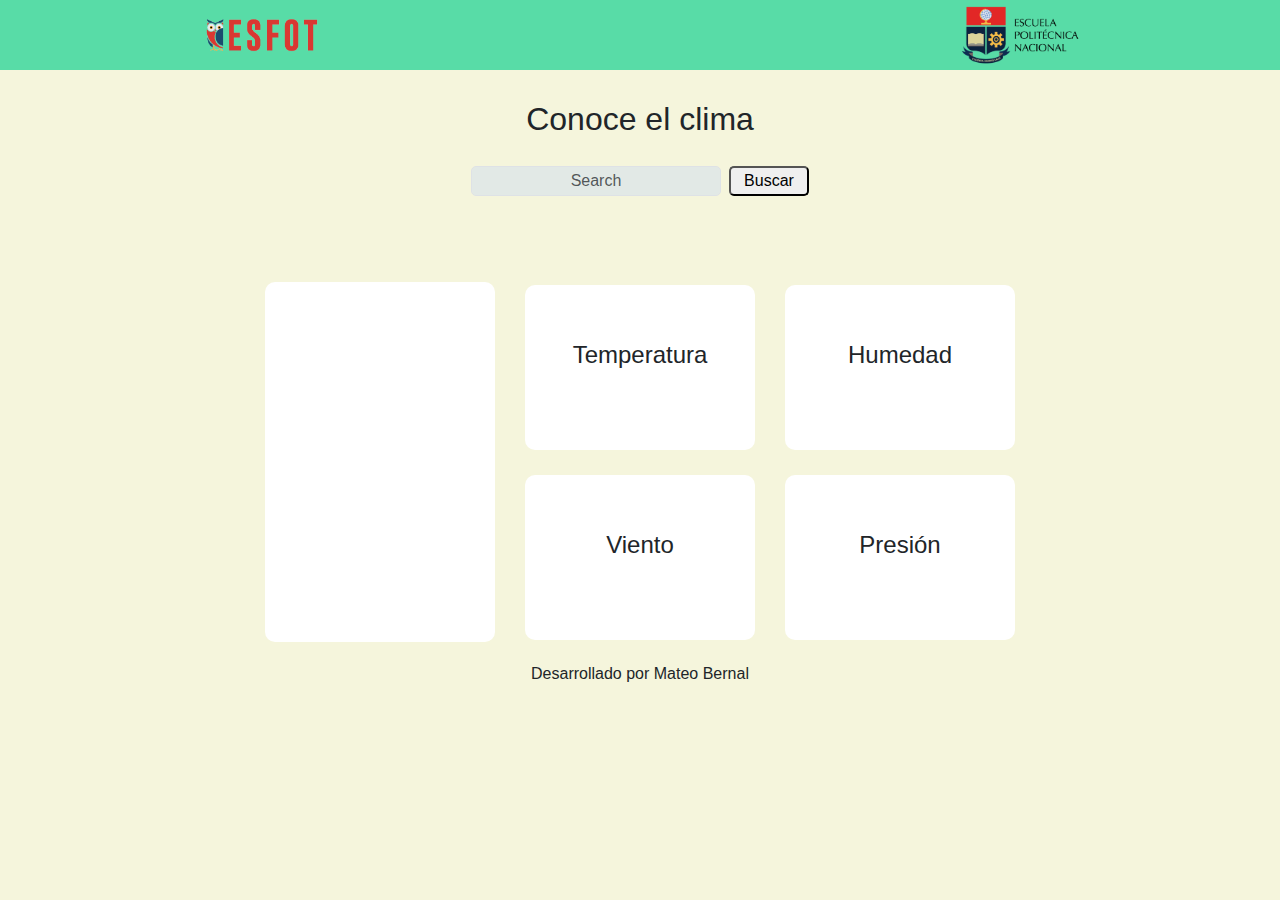
<file: index.html>
<!DOCTYPE html>
<html lang="en">
<head>
    <meta charset="UTF-8">
    <meta name="viewport" content="width=device-width, initial-scale=1.0">
    <title> App Climatica</title>
    <link href="https://cdn.jsdelivr.net/npm/bootstrap@5.3.3/dist/css/bootstrap.min.css" rel="stylesheet" integrity="sha384-QWTKZyjpPEjISv5WaRU9OFeRpok6YctnYmDr5pNlyT2bRjXh0JMhjY6hW+ALEwIH" crossorigin="anonymous">
    <link rel="stylesheet" href="../styles/style.css">
    <link rel="icon" href="/images/logo/weather_3322072.png" type="image/x-icon">
    <link rel="stylesheet" href="https://cdnjs.cloudflare.com/ajax/libs/font-awesome/6.6.0/css/all.min.css" integrity="sha512-Kc323vGBEqzTmouAECnVceyQqyqdsSiqLQISBL29aUW4U/M7pSPA/gEUZQqv1cwx4OnYxTxve5UMg5GT6L4JJg==" crossorigin="anonymous" referrerpolicy="no-referrer" />
</head>
<body>
    <section>
        <nav class="place-logo">
            <ul class="logos-university">
                <li>
                    <img class="logo" src="./images/logo_esfot.png" alt="">
                </li>
                <li class="logo-two">
                    <img class="logo" src="./images/Logo_EPN.png" alt="">
                </li>
            </ul>
        </nav>
    </section>
    <section>
        <div class="place-busqueda">
            <h2 class="title-app">Conoce el clima</h2>
            <div class="barra">
                <input id='city' class="form-control me-2"placeholder="Search" aria-label="Search">
                <button type="submit" class="buton-barra" id="buscar-city">Buscar</button>
            </div>
            <p id="error"></p>
        </div>
    </section>
    <section>
        <div class="place-dates">
            <div class="imagen-clima">
                <h3 id="name-city"></h3>
                <div class="lugar-icono" id="icono">
                    
                </div>
                <p id="estado-clima"></p>
            </div>
            <div class="temperature">
                <h4><i class="fa-solid fa-temperature-high fa-xl" style="color: #000000;"></i> Temperatura</h4>
                <div class="value-img">
                    <p id='temperatura' class="valor"></p>
                </div>
            </div>
            <div class="humedad">
                <h4><i class="fa-solid fa-droplet fa-xl"></i> Humedad</h4>
                <div class="value-img">
                    <p id='humedad'class="valor"></p>
                </div>
            </div>
            <div class="viento">
                <h4><i class="fa-solid fa-wind fa-xl"></i> Viento</h4>
                <div class="value-img">
                    <p id="viento" class="valor"></p>
                </div>
            </div>
            <div class="pressure">
                <h4><i class="fa-solid fa-cloud fa-xl"></i>  Presión</h4>
                <div class="value-img">
                    <p id='presion' class="valor"></p>
                </div>
            </div>
        </div>
    </section>
    <script src="./accions/api_clima.js"></script>
</body>
<footer>
    <p class="copyright">Desarrollado por Mateo Bernal</p>
</footer>
</html>
</file>
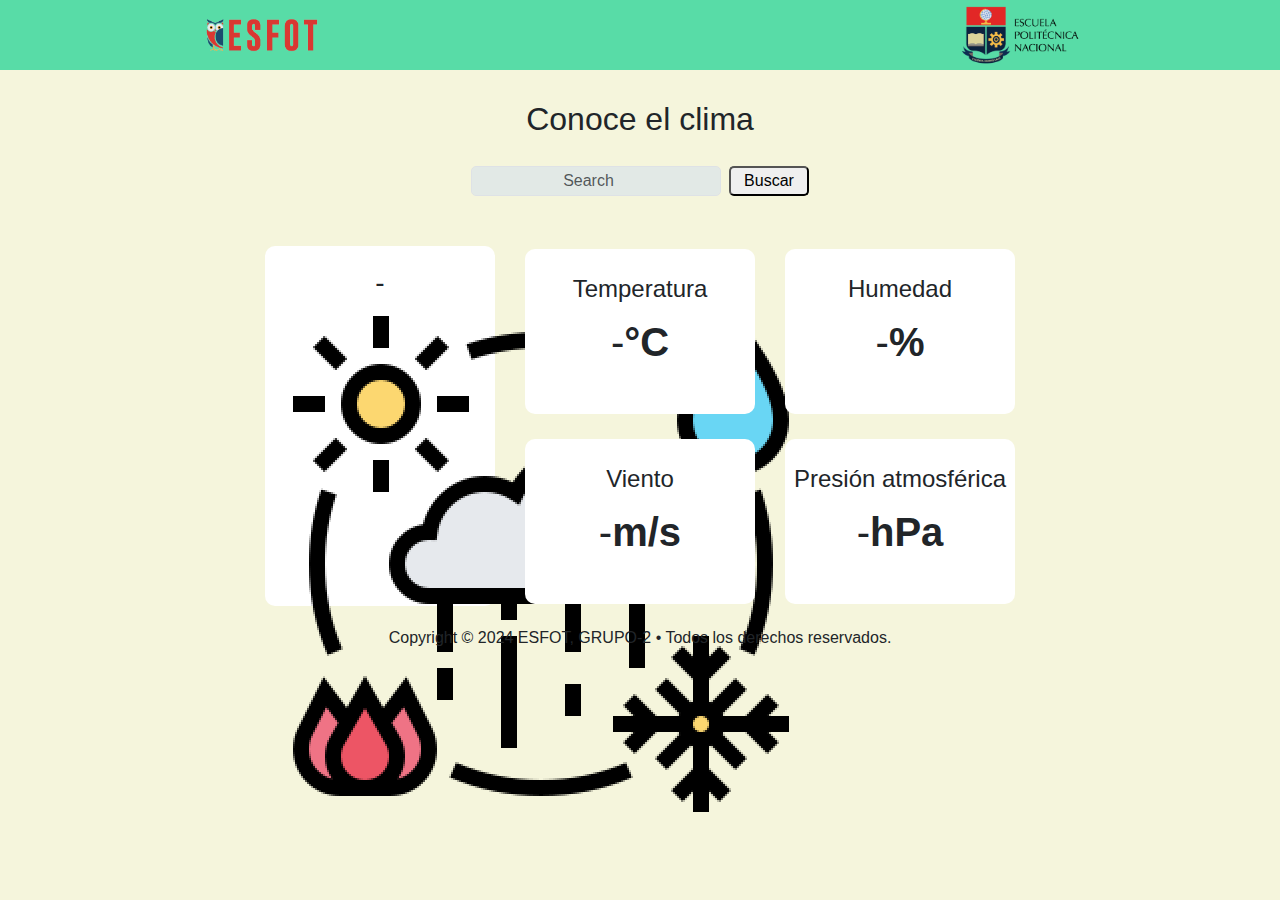
<file: pantalla_clima.html>
<!DOCTYPE html>
<html lang="en">
<head>
    <meta charset="UTF-8">
    <meta name="viewport" content="width=device-width, initial-scale=1.0">
    <title>App Climatica</title>
    <link href="https://cdn.jsdelivr.net/npm/bootstrap@5.3.3/dist/css/bootstrap.min.css" rel="stylesheet" integrity="sha384-QWTKZyjpPEjISv5WaRU9OFeRpok6YctnYmDr5pNlyT2bRjXh0JMhjY6hW+ALEwIH" crossorigin="anonymous">
    <link rel="stylesheet" href="./styles/style.css">
    <link rel="stylesheet" href="https://cdnjs.cloudflare.com/ajax/libs/font-awesome/6.6.0/css/all.min.css" integrity="sha512-Kc323vGBEqzTmouAECnVceyQqyqdsSiqLQISBL29aUW4U/M7pSPA/gEUZQqv1cwx4OnYxTxve5UMg5GT6L4JJg==" crossorigin="anonymous" referrerpolicy="no-referrer" />
</head>
<body>
    <section>
        <nav class="place-logo">
            <ul class="logos-university">
                <li>
                    <img class="logo" src="./images/logo_esfot.png" alt="">
                </li>
                <li class="logo-two">
                    <img class="logo" src="./images/Logo_EPN.png" alt="">
                </li>
            </ul>
        </nav>
    </section>
    <section>
        <div class="place-busqueda">
            <h2 class="title-app">Conoce el clima</h2>
            <form class="barra" action="">
                <input class="form-control me-2" type="search" placeholder="Search" aria-label="Search">
                <button class="buton-barra">Buscar</button>
            </form>
        </div>
    </section>
    <section>
        <div class="place-dates">
            <div class="imagen-clima">
                <h3> - </h3>
                <img class="logo-clima" src="./images/image.png" alt="">
            </div>
            <div class="temperature">
                <h4><i class="fa-solid fa-temperature-high fa-xl" style="color: #000000;"></i> Temperatura</h4>
                <div class="value-img">
                    <p class="valor"> - </p>
                    <p class="valor"><b>°C</b></p>
                </div>
            </div>
            <div class="humedad">
                <h4><i class="fa-solid fa-droplet fa-xl"></i> Humedad</h4>
                <div class="value-img">
                    <p class="valor"> - </p>
                    <p class="valor"><b>%</b></p>
                </div>
            </div>
            <div class="viento">
                <h4><i class="fa-solid fa-wind fa-xl"></i> Viento</h4>
                <div class="value-img">
                    <p class="valor"> - </p>
                    <p class="valor"><b>m/s</b></p>
                </div>
            </div>
            <div class="pressure">
                <h4><i class="fa-solid fa-cloud fa-xl"></i>  Presión atmosférica</h4>
                <div class="value-img">
                    <p class="valor">-</p>
                    <p class="valor"><b>hPa</b></p>
                </div>
            </div>
        </div>
    </section>
</body>
<footer>
    <p class="copyright">Copyright © 2024 ESFOT, GRUPO-2 • Todos los derechos reservados.</p>
</footer>
</html>
</file>
<file: styles/style.css>
body{
    background-color: beige;
    font-family:Verdana, Geneva, Tahoma, sans-serif;
}

.place-logo{
    height: 70px;
    background-color: #58DCA7;
    width: 100%;
    
}

.logos-university{
    list-style: none;
    display: flex;
    justify-content: space-between;
    padding: 0;
    margin: 0;
    margin-left: 200px;
    margin-right: 200px;
    padding-top: 5px;
    padding-bottom: 5px;
}

.logo{
    width: 120px;
    height: 60px;
}

.place-busqueda{
    display: grid;
    margin-top: 30px;
    text-align: center;
    justify-items: center;
    gap: 20px;
}


.buton-barra{
    width: 80px;
    height: 30px;
    border-radius: 5px;
}

.buton-barra:hover{
    background-color: black;
    color: white;
}

.barra{
    display: flex;
}

.form-control{
    width: 250px;
    text-align: center;
    height: 30px;
    border-radius: 5px;
    background-color: rgba(218, 227, 235, 0.69);
}

.place-dates{
    display: grid;
    grid-template-columns: repeat(3, 1fr);
    grid-template-rows: repeat(2, 1fr);
    justify-items: center;
    align-items: center;
    width: 800px;
    height: 400px;
    margin: 0 auto;
    justify-content: center;
    margin-top: 30px;
    padding: 20px;
    gap: 20px;
}

.imagen-clima{
    grid-row: 1/3;
    padding: 20px;
    text-align: center;
}


.imagen-clima{
    border-radius: 10px;
    width: 230px;
    height: 360px;
    background-color: white;
}

.temperature, .humedad, .viento, .pressure{
    text-align: center;
    width: 230px;
    height: 165px;
    background-color: white;
    align-content: center;
    border-radius: 10px;
}

.lugar-icono{
    width: 200px;
    height: 200px;
    margin-top: 30px;
    align-items: center;
}


.value-img{
    justify-content: center;
    display: flex;
}

.valor{
    font-size: 40px;
}

.logo-container{
    width: 80px;
    height: 70px;
}

.copyright{
    text-align: center;
}


@media (min-width: 769px) and (max-width: 1024px) {
    
    .logos-university {
        margin-left: 100px;
        margin-right: 100px;
        justify-content: space-between;
    }

    .place-dates{
        display: grid;
        grid-template-columns: repeat(2, 1fr);
        justify-items: center;
        align-items: center;
        width: 500px;
        height: auto;
    }

    .place-busqueda{
        margin-top: 50px;
    }
}


@media (max-width: 768px) {
    .logos-university {
        margin-left: 20px;
        margin-right: 20px;
        justify-content: space-between;
    }

    .place-dates{
        display: grid;
        grid-template-columns: repeat(1, 1fr);
        justify-items: center;
        align-items: center;
        width: auto;
        height: auto;
    }

    .form-control{
        width: 250px;
    }

    .barra{
        display: grid;
        gap: 8px;
        justify-items: center;
    }

    .temperature, .humedad, .viento, .pressure{
        width: 250px;
        height: 140px;
    }

    .imagen-clima{
        width: 250px;
    }
    
    .place-busqueda{
        margin-top: 50px;
    }
}
</file>
